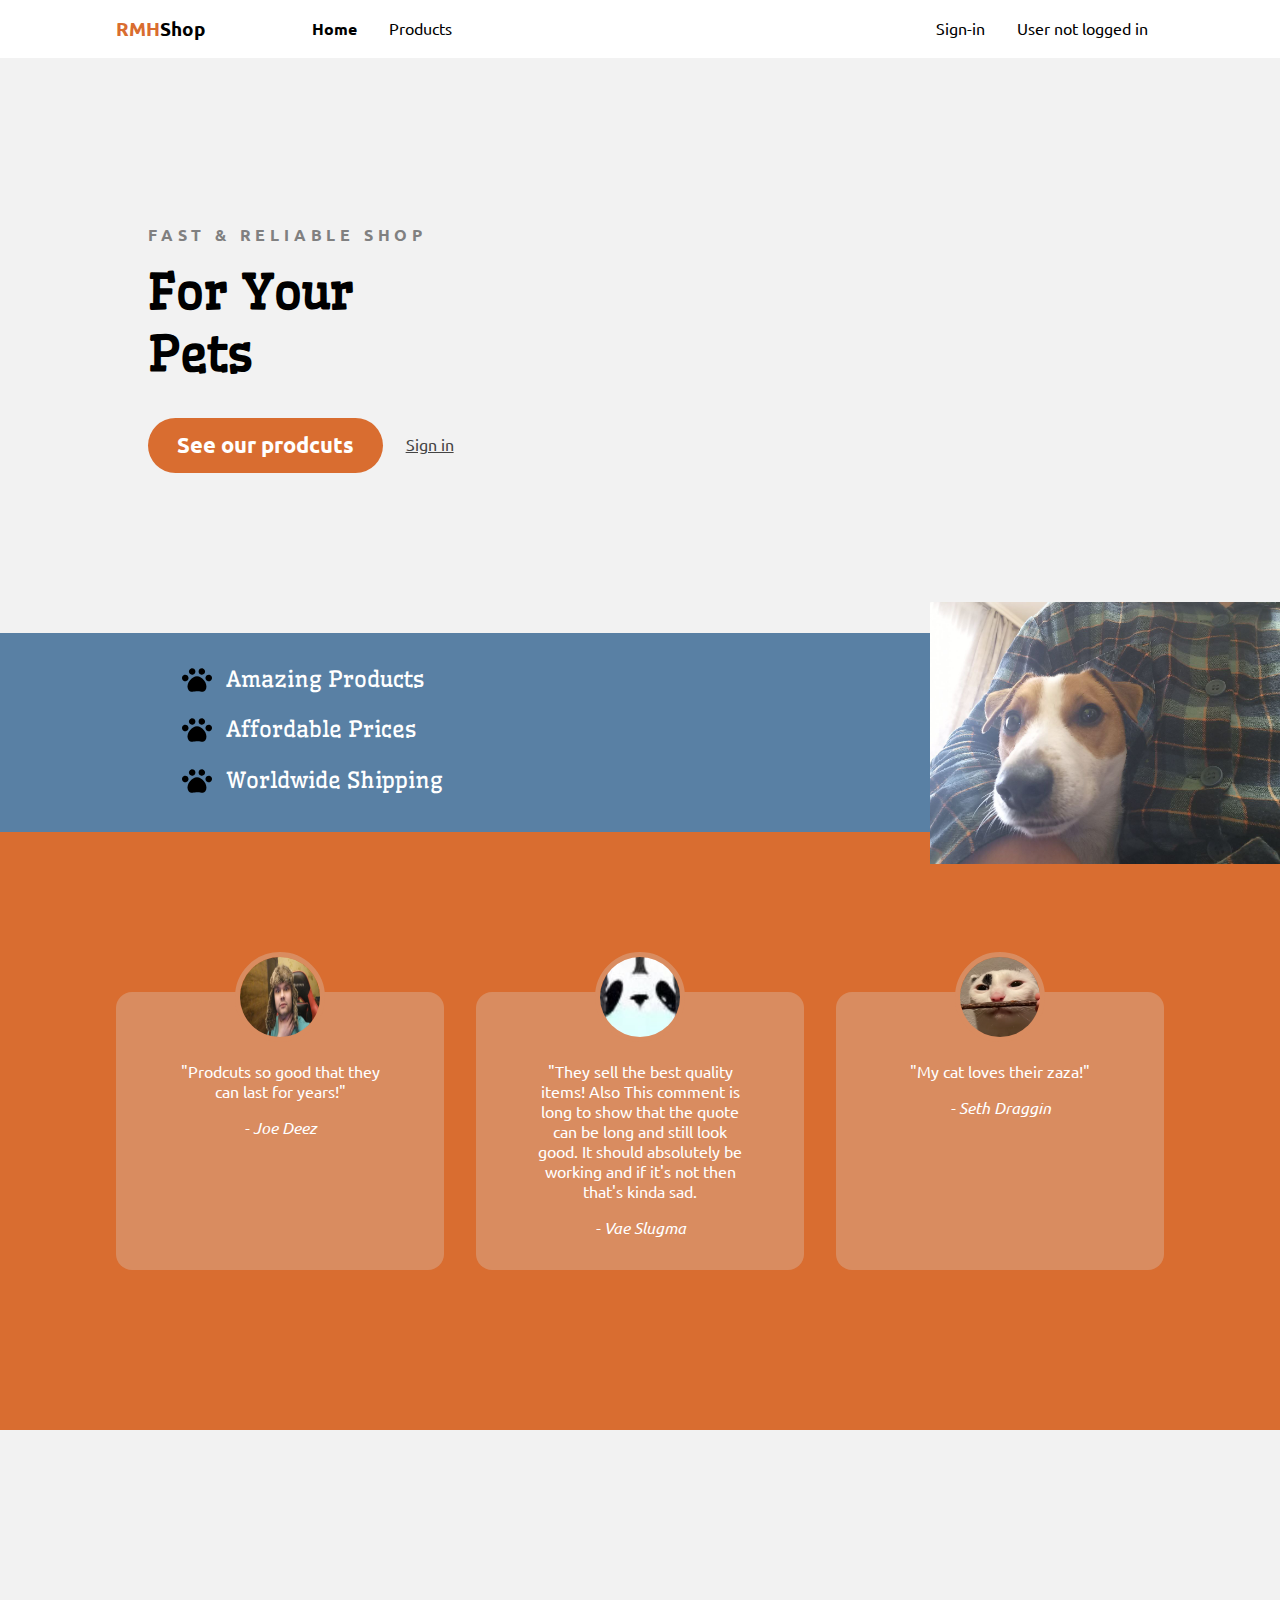
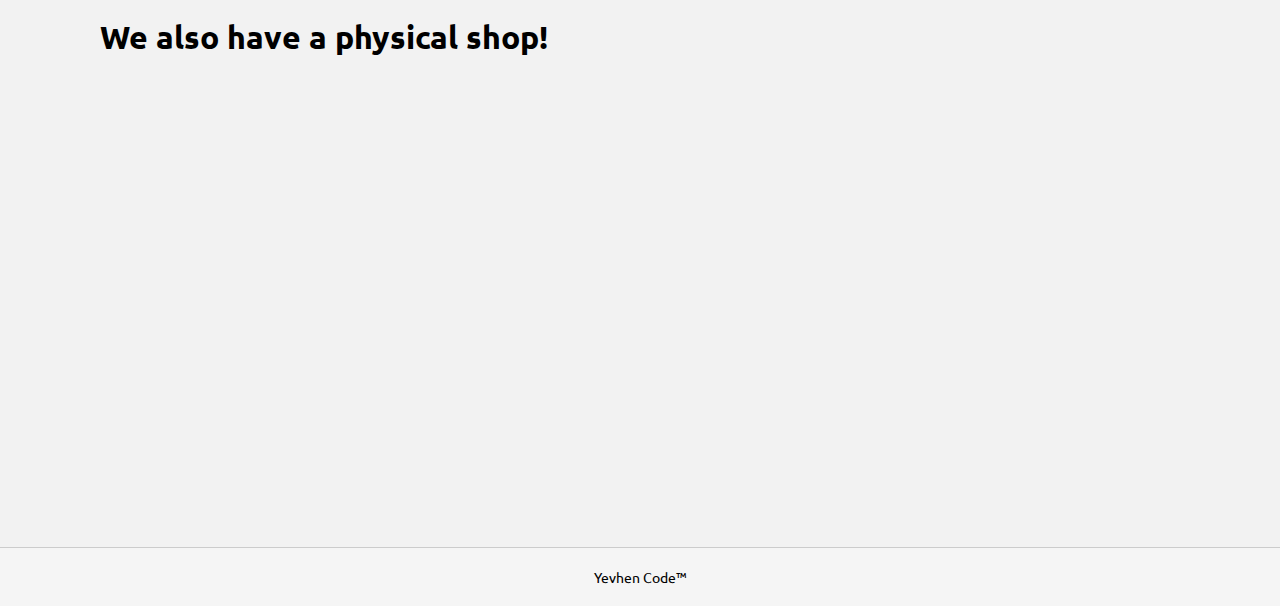
<file: index.html>
<!DOCTYPE html>
<html lang="en">
    <head>
        <meta charset="UTF-8">
        <meta http-equiv="X-UA-Compatible" content="IE=edge">
        <meta name="viewport" content="width=device-width, initial-scale=1.0">
        <title>Rmh shop</title>
        <link rel="stylesheet" href="css/main.css">
        <link rel="icon" type="image/x-icon" href="./images/favicon.ico">
    </head>

    <body>

        <div class="navbar">
            <div class="container">
                <a class="logo" href="index.html"><span>RMH</span>Shop</a>
                
                <img id="mobile-cta" class="mobile-menu" src="./images/menu.svg" alt="Open navigation">

                <nav>
                    <img id="mobile-exit" class="mobile-menu-exit" src="./images/exit.svg" alt="Close navigation">
                    <ul class="primary-nav">
                        <li class="current"><a href="index.html">Home</a></li>
                        <li><a href="products.html">Products</a></li>
                    </ul>

                    <ul class="secondary-nav">
                        <li><a href="sign-in.html">Sign-in</a></li>
                        <li><a href="userpage.html" id="userid">User not logged in</a></li>
                    </ul>

                </nav>
            </div>
        </div>

        <section class="hero">
            <div class="container">
                <div class="left-col">
                    <p class="subhead">Fast &amp; Reliable Shop</p>
                    <h1>For Your Pets</h1>

                    <div class="hero-cta">
                        <a href="products.html" class="primary-cta">See our prodcuts</a>
                        <a href="sign-in.html" class="secondary-cta">Sign in</a>
                    </div>
                </div>
            </div>
        </section>

        <section class="features-section">
            <div class="container">
                <ul class="features-list">
                    <li>Amazing Products</li>
                    <li>Affordable Prices</li>
                    <li>Worldwide Shipping</li>
                </ul>

                <img src="./images/Ronchik.jpg" alt="Beautiful dog">
            </div>
        </section>


        <section class="testimonials-section">
            <div class="container">
                <ul>
                    <li>
                        <img src="./images/Person1.jpg" alt="Person1">

                        <blockquote>"Prodcuts so good that they can last for years!"</blockquote>
                        <Cite>- Joe Deez</Cite>
                    </li>
                    <li>
                        <img src="./images/Person2.jpg" alt="Person2">

                        <blockquote>
                            "They sell the best quality items! Also This comment is long 
                            to show that the quote can be long and still look good.
                            It should absolutely be working and 
                            if it's not then that's kinda sad. 
                        </blockquote>
                        <Cite>- Vae Slugma</Cite>
                    </li>
                    <li>
                        <img src="./images/Person3.jpg" alt="Person3">

                        <blockquote>"My cat loves their zaza!"</blockquote>
                        <Cite>- Seth Draggin</Cite>
                    </li>
                </ul>
            </div>
        </section>

        <section class="location-section">
                <div class="container">
                    <div class="location-left">
                        <h2>We also have a physical shop!</h2>
                    </div>
                    <div class="location-rgiht">
                        <iframe src="https://www.google.com/maps/embed?pb=!1m18!1m12!1m3!1d2573.3626206134554!2d24.012248115863677!3d49.83564363935322!2m3!1f0!2f0!3f0!3m2!1i1024!2i768!4f13.1!3m3!1m2!1s0x473add7a31f0dccd%3A0x9869cc7025bc8e3f!2sLviv%20Polytechnic%20National%20University!5e0!3m2!1sen!2sua!4v1679761326433!5m2!1sen!2sua" width="600" height="450" 
                        style="border:0;" allowfullscreen="" loading="lazy" 
                        referrerpolicy="no-referrer-when-downgrade"></iframe>
                    </div>
                </div>
        </section>

        <div class="footer">
            <p>Yevhen Code™</p>
        </div>
          

        <script>
            if (localStorage.username != null) {
            document.getElementById("userid").innerHTML = localStorage.username;
            }
            </script>

        <script>
            const mobileBtn = document.getElementById('mobile-cta')
                nav = document.querySelector('nav');
                mobileBtnExit = document.getElementById('mobile-exit');

            mobileBtn.addEventListener('click', ()=> {
                nav.classList.add('menu-btn');
            })

            mobileBtnExit.addEventListener('click', ()=> {
                nav.classList.remove('menu-btn');
            })

        </script>

    </body>
</html>
</file>
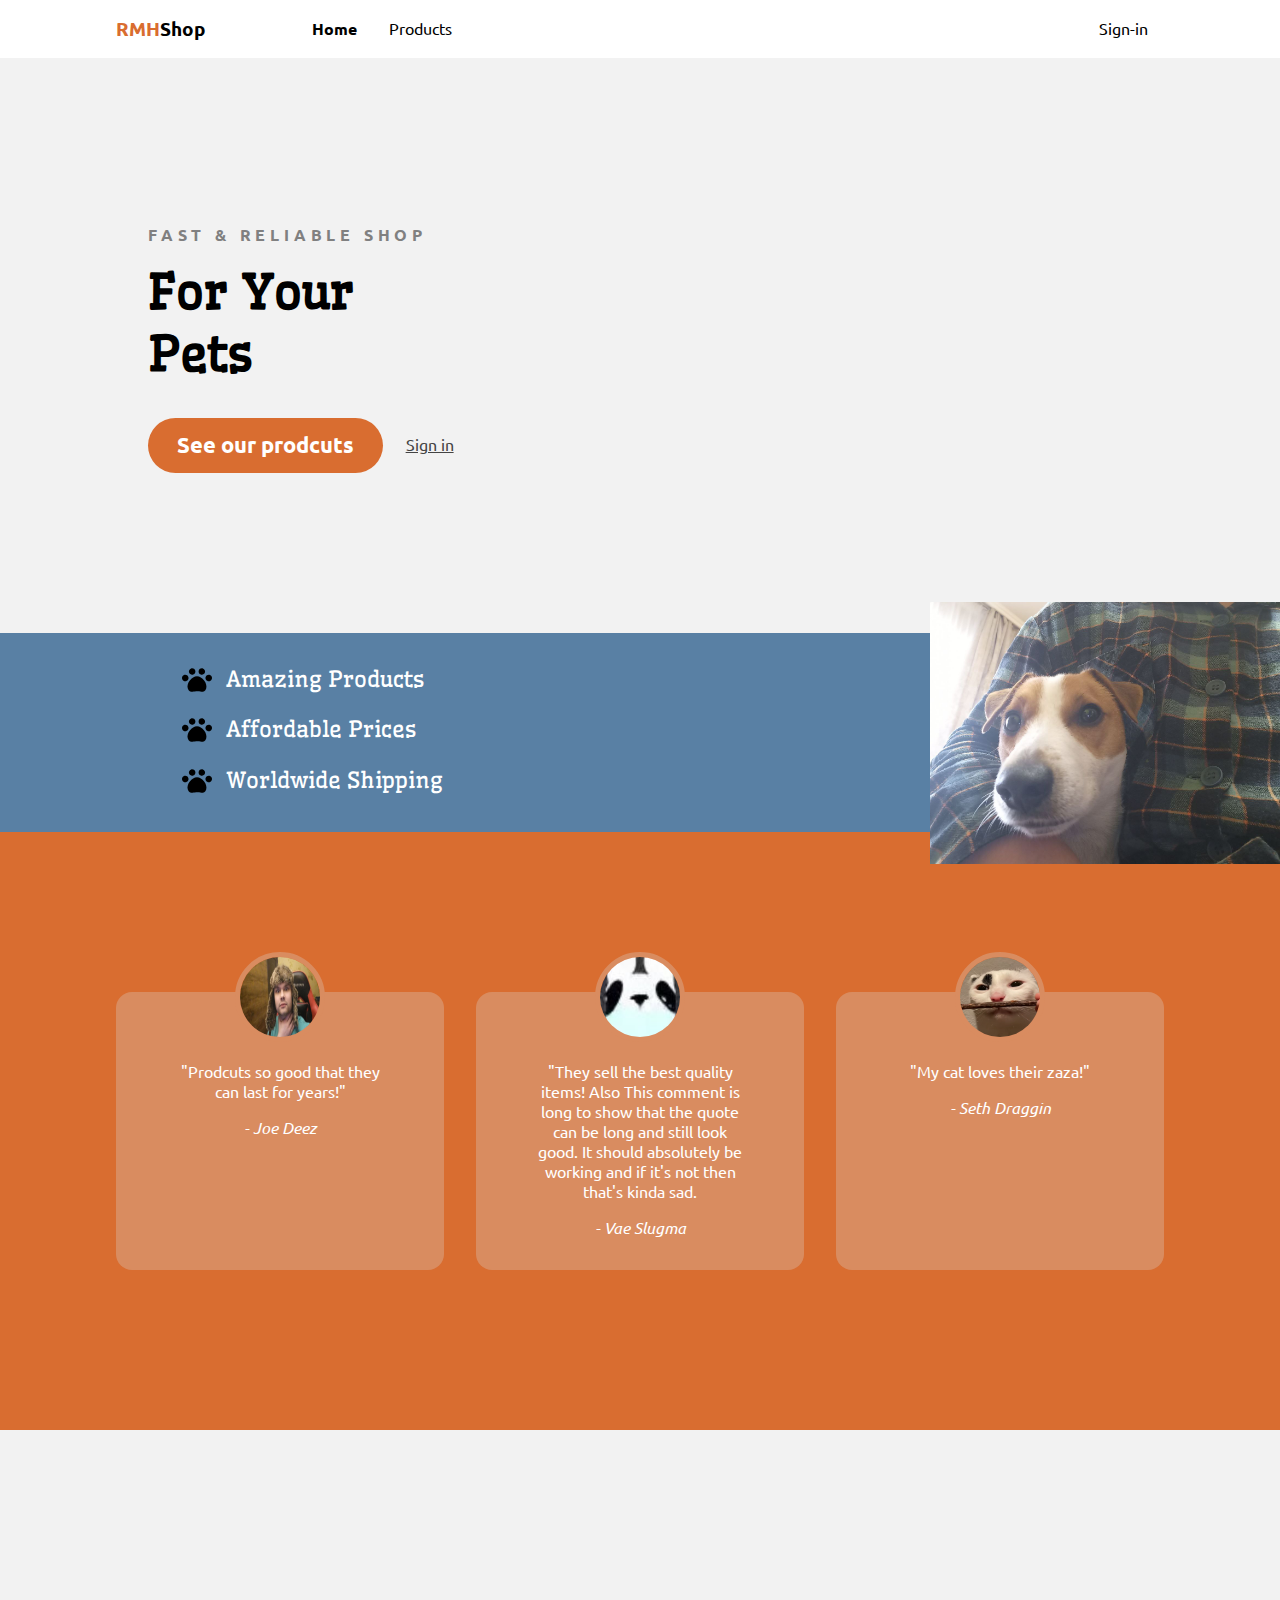
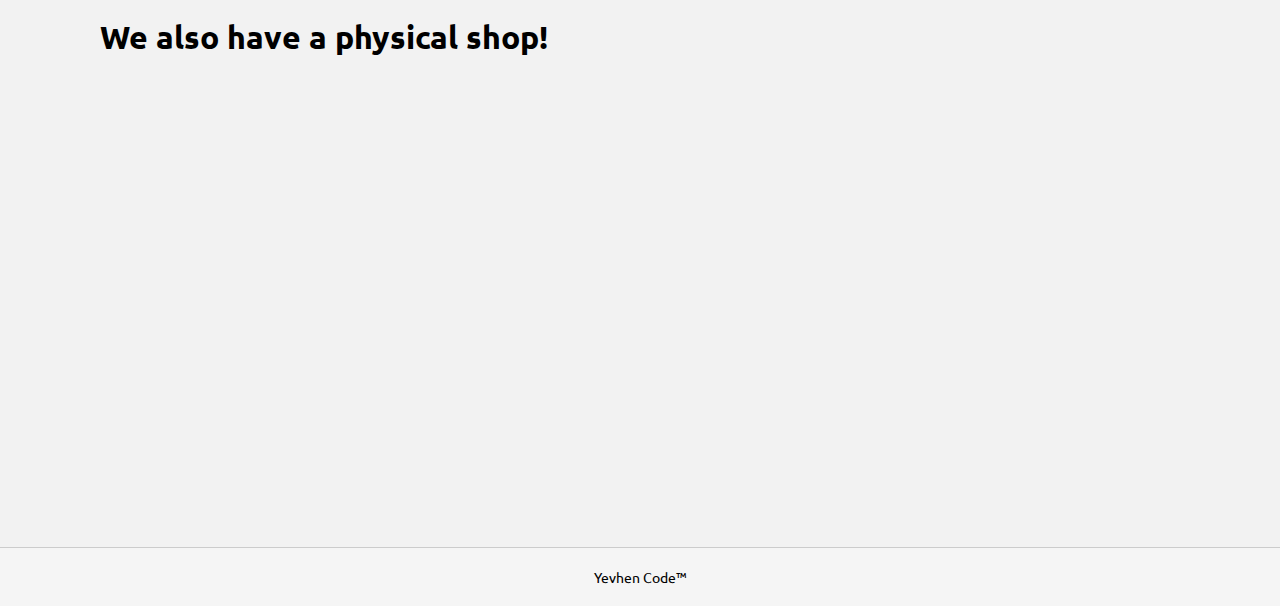
<file: html/index.html>
<!DOCTYPE html>
<html lang="en">
    <head>
        <meta charset="UTF-8">
        <meta http-equiv="X-UA-Compatible" content="IE=edge">
        <meta name="viewport" content="width=device-width, initial-scale=1.0">
        <title>Rmh shop</title>
        <link rel="stylesheet" href="../css/main.css">
    </head>

    <body>

        <div class="navbar">
            <div class="container">
                <a class="logo" href="main.html"><span>RMH</span>Shop</a>
                
                <img id="mobile-cta" class="mobile-menu" src="../images/menu.svg" alt="Open navigation">

                <nav>
                    <img id="mobile-exit" class="mobile-menu-exit" src="../images/exit.svg" alt="Close navigation">
                    <ul class="primary-nav">
                        <li class="current"><a href="main.html">Home</a></li>
                        <li><a href="products.html">Products</a></li>
                    </ul>

                    <ul class="secondary-nav">
                        <li><a href="sign-in.html">Sign-in</a></li>
                    </ul>

                </nav>
            </div>
        </div>

        <section class="hero">
            <div class="container">
                <div class="left-col">
                    <p class="subhead">Fast &amp; Reliable Shop</p>
                    <h1>For Your Pets</h1>

                    <div class="hero-cta">
                        <a href="products.html" class="primary-cta">See our prodcuts</a>
                        <a href="sign-in.html" class="secondary-cta">Sign in</a>
                    </div>
                </div>
            </div>
        </section>

        <section class="features-section">
            <div class="container">
                <ul class="features-list">
                    <li>Amazing Products</li>
                    <li>Affordable Prices</li>
                    <li>Worldwide Shipping</li>
                </ul>

                <img src="../images/Ronchik.jpg" alt="Beautiful dog">
            </div>
        </section>


        <section class="testimonials-section">
            <div class="container">
                <ul>
                    <li>
                        <img src="../images/Person1.jpg" alt="Person1">

                        <blockquote>"Prodcuts so good that they can last for years!"</blockquote>
                        <Cite>- Joe Deez</Cite>
                    </li>
                    <li>
                        <img src="../images/Person2.jpg" alt="Person2">

                        <blockquote>
                            "They sell the best quality items! Also This comment is long 
                            to show that the quote can be long and still look good.
                            It should absolutely be working and 
                            if it's not then that's kinda sad. 
                        </blockquote>
                        <Cite>- Vae Slugma</Cite>
                    </li>
                    <li>
                        <img src="../images/Person3.jpg" alt="Person3">

                        <blockquote>"My cat loves their zaza!"</blockquote>
                        <Cite>- Seth Draggin</Cite>
                    </li>
                </ul>
            </div>
        </section>

        <section class="location-section">
                <div class="container">
                    <div class="location-left">
                        <h2>We also have a physical shop!</h2>
                    </div>
                    <div class="location-rgiht">
                        <iframe src="https://www.google.com/maps/embed?pb=!1m18!1m12!1m3!1d2573.3626206134554!2d24.012248115863677!3d49.83564363935322!2m3!1f0!2f0!3f0!3m2!1i1024!2i768!4f13.1!3m3!1m2!1s0x473add7a31f0dccd%3A0x9869cc7025bc8e3f!2sLviv%20Polytechnic%20National%20University!5e0!3m2!1sen!2sua!4v1679761326433!5m2!1sen!2sua" width="600" height="450" 
                        style="border:0;" allowfullscreen="" loading="lazy" 
                        referrerpolicy="no-referrer-when-downgrade"></iframe>
                    </div>
                </div>
        </section>

        <div class="footer">
            <p>Yevhen Code™</p>
        </div>
          

        <script>
            const mobileBtn = document.getElementById('mobile-cta')
                nav = document.querySelector('nav');
                mobileBtnExit = document.getElementById('mobile-exit');

            mobileBtn.addEventListener('click', ()=> {
                nav.classList.add('menu-btn');
            })

            mobileBtnExit.addEventListener('click', ()=> {
                nav.classList.remove('menu-btn');
            })

        </script>

    </body>
</html>
</file>
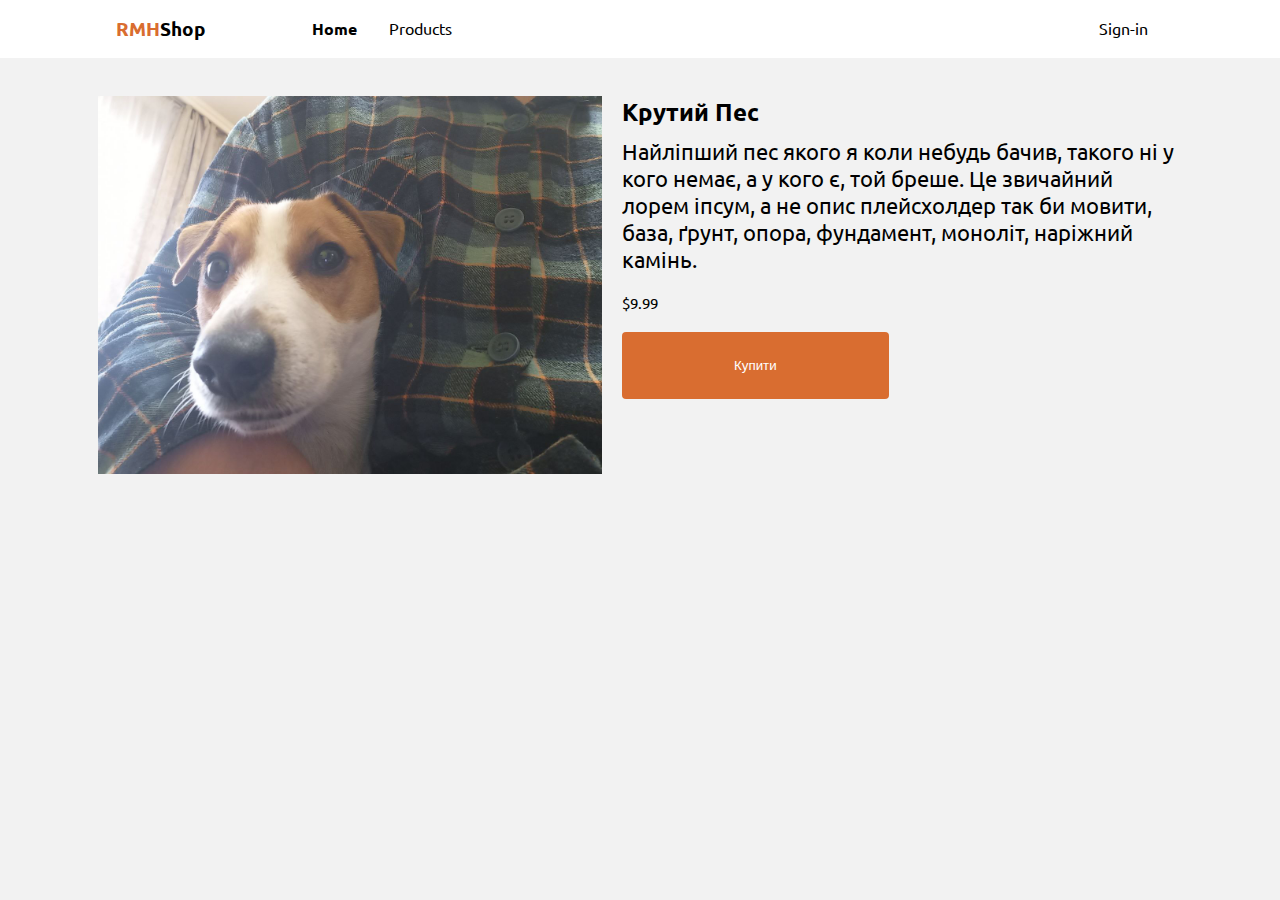
<file: product.html>
<!DOCTYPE html>
<html lang="en">
    <head>
        <meta charset="UTF-8">
        <meta http-equiv="X-UA-Compatible" content="IE=edge">
        <meta name="viewport" content="width=device-width, initial-scale=1.0">
        <title>Rmh shop</title>
        <link rel="stylesheet" href="css/product.css">
        <link rel="icon" type="image/x-icon" href="images/favicon.ico">
    </head>

    <body>

        <div class="navbar">
            <div class="container">
                <a class="logo" href="index.html"><span>RMH</span>Shop</a>
                
                <img id="mobile-cta" class="mobile-menu" src="./images/menu.svg" alt="Open navigation">

                <nav>
                    <img id="mobile-exit" class="mobile-menu-exit" src="./images/exit.svg" alt="Close navigation">
                    <ul class="primary-nav">
                        <li class="current"><a href="index.html">Home</a></li>
                        <li><a href="products.html">Products</a></li>
                    </ul>

                    <ul class="secondary-nav">
                        <li><a href="sign-in.html">Sign-in</a></li>
                    </ul>

                </nav>
            </div>
        </div>


        <div class="item-container">
            <div class="item-image">
              <img src="images/Ronchik.jpg" alt="Item image">
            </div>
            <div class="item-info">
              <h1 class="item-name">Крутий Пес</h1>
              <p class="item-description">
                Найліпший пес якого я коли небудь бачив,
                такого ні у кого немає, а у кого є,
                той бреше. Це звичайний лорем іпсум, а не опис
                плейсхолдер так би мовити, база, ґрунт,
                опора, фундамент, моноліт, наріжний камінь.
              </p>
              <p class="item-price">$9.99</p>
              <button class="item-add-to-cart">Купити</button>
            </div>
          </div>
          

        <script>
            const mobileBtn = document.getElementById('mobile-cta')
                nav = document.querySelector('nav');
                mobileBtnExit = document.getElementById('mobile-exit');

            mobileBtn.addEventListener('click', ()=> {
                nav.classList.add('menu-btn');
            })

            mobileBtnExit.addEventListener('click', ()=> {
                nav.classList.remove('menu-btn');
            })

        </script>

    </body>
</html>
</file>
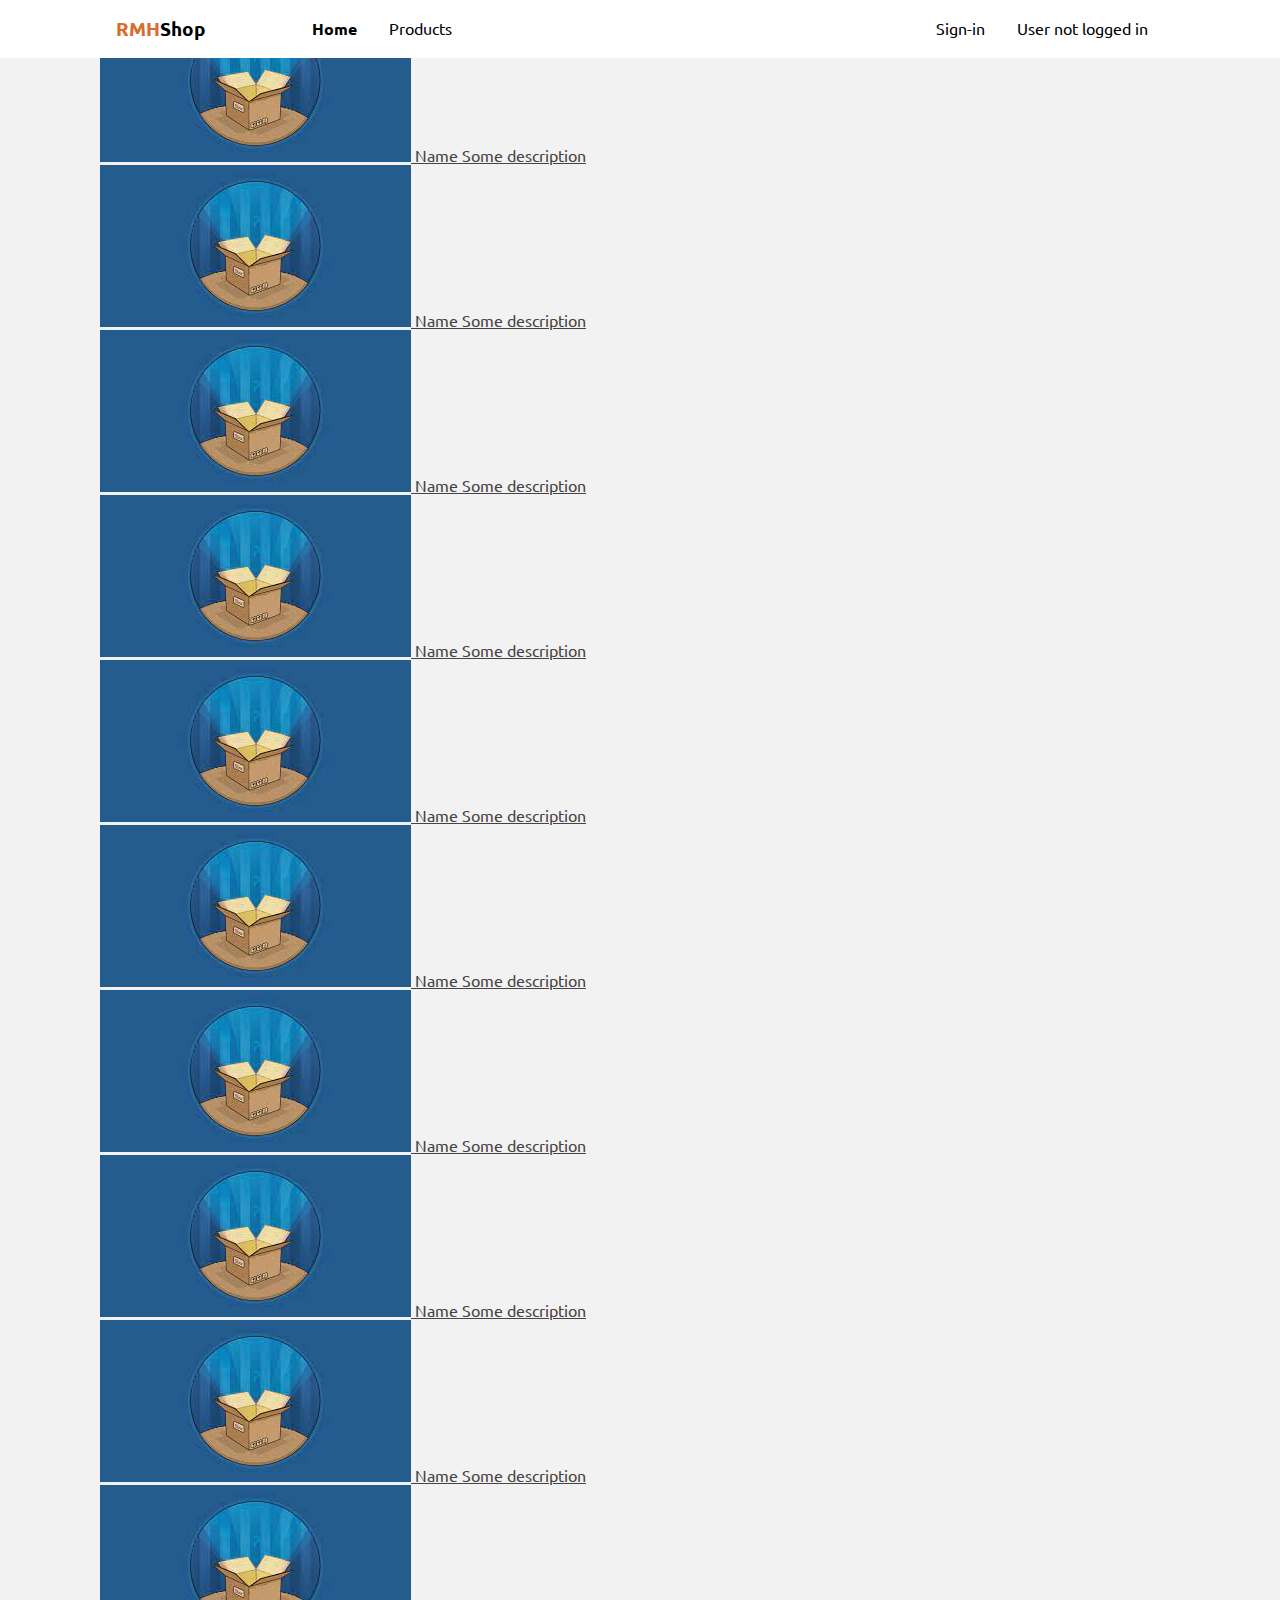
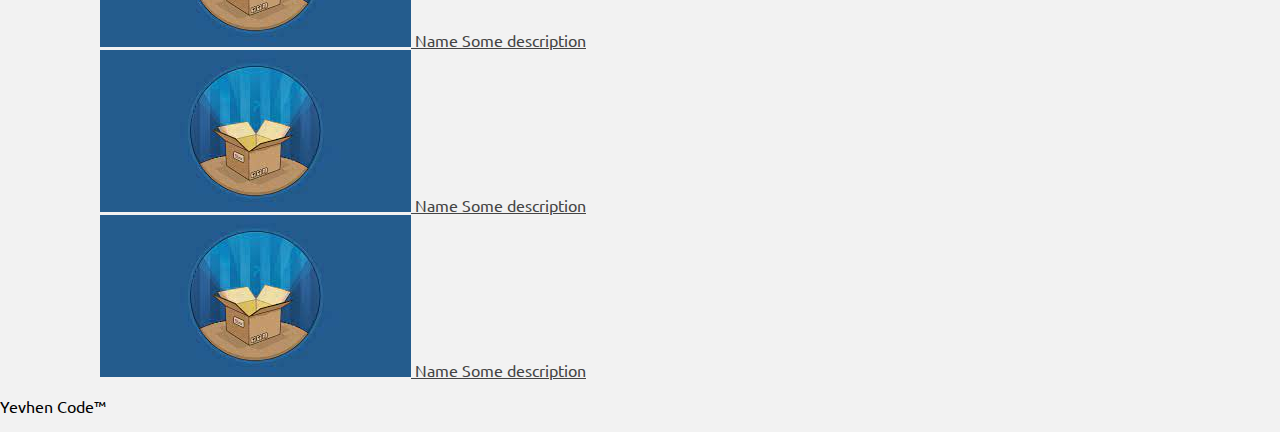
<file: products.html>
<!DOCTYPE html>
<html lang="en">
    <head>
        <meta charset="UTF-8">
        <meta http-equiv="X-UA-Compatible" content="IE=edge">
        <meta name="viewport" content="width=device-width, initial-scale=1.0">
        <title>Rmh shop</title>
        <link rel="stylesheet" href="css/products.css">
        <link rel="icon" type="image/x-icon" href="images/favicon.ico">
    </head>

    <body>

        <div class="navbar">
            <div class="container">
                <a class="logo" href="index.html"><span>RMH</span>Shop</a>
                
                <img id="mobile-cta" class="mobile-menu" src="./images/menu.svg" alt="Open navigation">

                <nav>
                    <img id="mobile-exit" class="mobile-menu-exit" src="./images/exit.svg" alt="Close navigation">
                    <ul class="primary-nav">
                        <li class="current"><a href="index.html">Home</a></li>
                        <li><a href="products.html">Products</a></li>
                    </ul>

                    <ul class="secondary-nav">
                        <li><a href="sign-in.html">Sign-in</a></li>
                        <li><a href="userpage.html" id="userid">User not logged in</a></li>
                    </ul>

                </nav>
            </div>
        </div>

        <section class="hero">
            <div class="container">
        
        
                <ul class="Products">

                    <li>
                        <a href="product.html" class="description">
                        <img src="images/Product.jpg" class="hero-img" alt="some cool product">
                        Name<span> Some description</span>
                    </a>
                    </li>

                    <li>
                        <a href="product.html" class="description">
                        <img src="images/Product.jpg" class="hero-img" alt="some cool product">
                        Name<span> Some description </span>
                    </a>
                    </li>

                    <li>
                        <a href="product.html" class="description">
                        <img src="images/Product.jpg" class="hero-img" alt="some cool product">
                        Name<span> Some description</span>
                    </a>
                    </li>

                    <li>
                        <a href="product.html" class="description">
                        <img src="images/Product.jpg" class="hero-img" alt="some cool product">
                        Name<span> Some description</span>
                    </a>
                    </li>

                    <li>
                        <a href="product.html" class="description">
                        <img src="images/Product.jpg" class="hero-img" alt="some cool product">
                        Name<span> Some description </span>
                    </a>
                    </li>

                    <li>
                        <a href="product.html" class="description">
                        <img src="images/Product.jpg" class="hero-img" alt="some cool product">
                        Name<span> Some description</span>
                    </a>
                    </li>

                    <li>
                        <a href="product.html" class="description">
                        <img src="images/Product.jpg" class="hero-img" alt="some cool product">
                        Name<span> Some description</span>
                    </a>
                    </li>

                    <li>
                        <a href="product.html" class="description">
                        <img src="images/Product.jpg" class="hero-img" alt="some cool product">
                        Name<span> Some description </span>
                    </a>
                    </li>

                    <li>
                        <a href="product.html" class="description">
                        <img src="images/Product.jpg" class="hero-img" alt="some cool product">
                        Name<span> Some description</span>
                    </a>
                    </li>

                    <li>
                        <a href="product.html" class="description">
                        <img src="images/Product.jpg" class="hero-img" alt="some cool product">
                        Name<span> Some description</span>
                    </a>
                    </li>

                    <li>
                        <a href="product.html" class="description">
                        <img src="images/Product.jpg" class="hero-img" alt="some cool product">
                        Name<span> Some description </span>
                    </a>
                    </li>

                    <li>
                        <a href="product.html" class="description">
                        <img src="images/Product.jpg" class="hero-img" alt="some cool product">
                        Name<span> Some description</span>
                    </a>
                    </li>

            </div>
        </section>

        <div class="footer">
            <p>Yevhen Code™</p>
        </div>

        <script>
            if (localStorage.username != null) {
            document.getElementById("userid").innerHTML = localStorage.username;
            }
            </script>

        <script>
            const mobileBtn = document.getElementById('mobile-cta')
                nav = document.querySelector('nav');
                mobileBtnExit = document.getElementById('mobile-exit');

            mobileBtn.addEventListener('click', ()=> {
                nav.classList.add('menu-btn');
            })

            mobileBtnExit.addEventListener('click', ()=> {
                nav.classList.remove('menu-btn');
            })

        </script>

    </body>
</html>
</file>
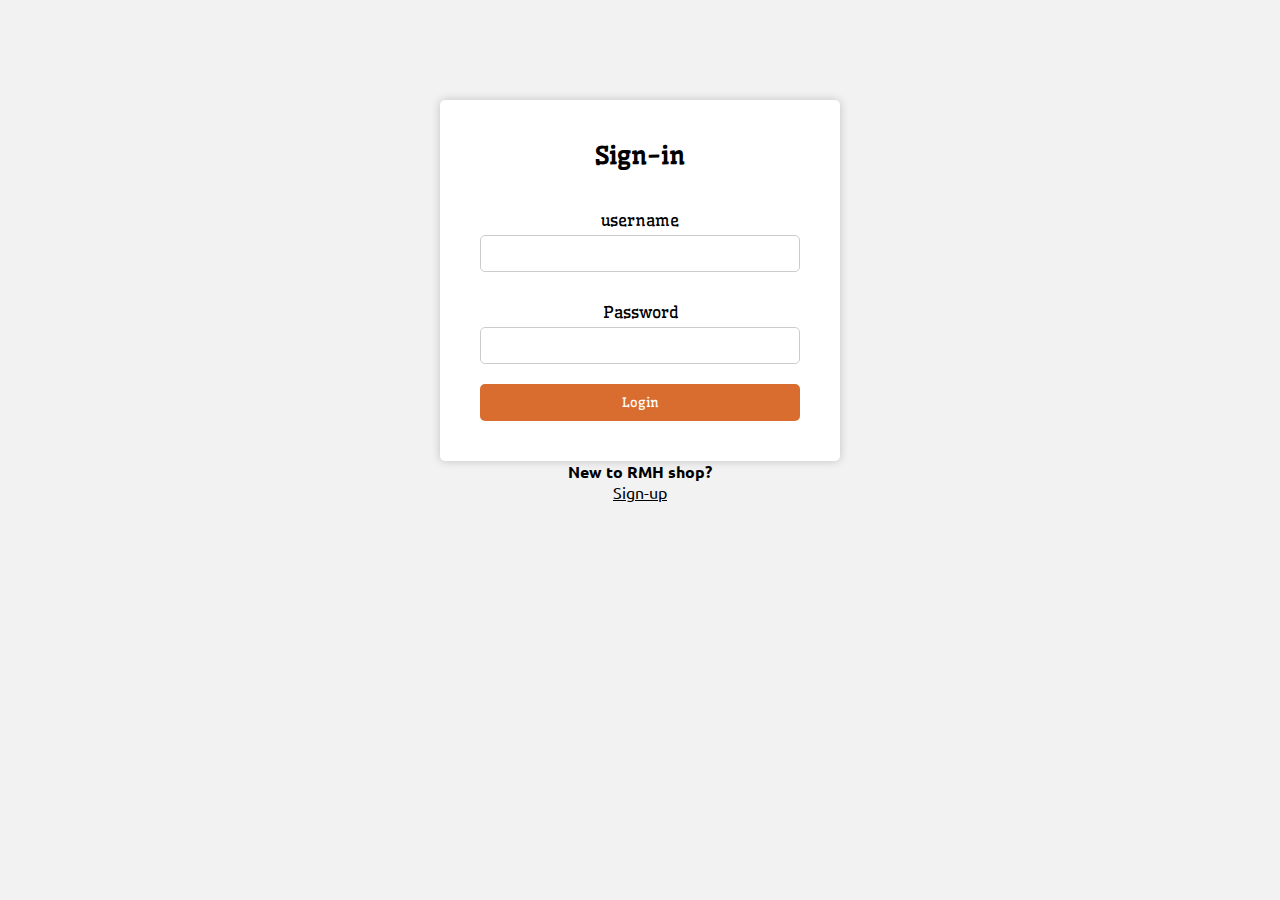
<file: sign-in.html>
<!DOCTYPE html>
<html>

<head>
	<title>Login Page</title>
	<link rel="stylesheet" href="css/sign-in.css">
	<link rel="icon" type="image/x-icon" href="images/favicon.ico">
	<script src="js/login1.js" defer> </script>
</head>

<body>
	<div class="container">
		<h2>Sign-in</h2>
		<form>
			<label for="username">username</label>
			<input type="text" id="username" name="username" required>
			
			<label for="password">Password</label>
			<input type="password" id="password" name="password" required>
			
			<input type="submit" id ="login1" value="Login">
		</form>
	</div>

    <div class="additional">
        <h4 class="new">
            New to RMH shop?
        </h4>

        <a class="test" href="sign-up.html">
            Sign-up
        </a>
    </div>

</body>
</html>
</file>
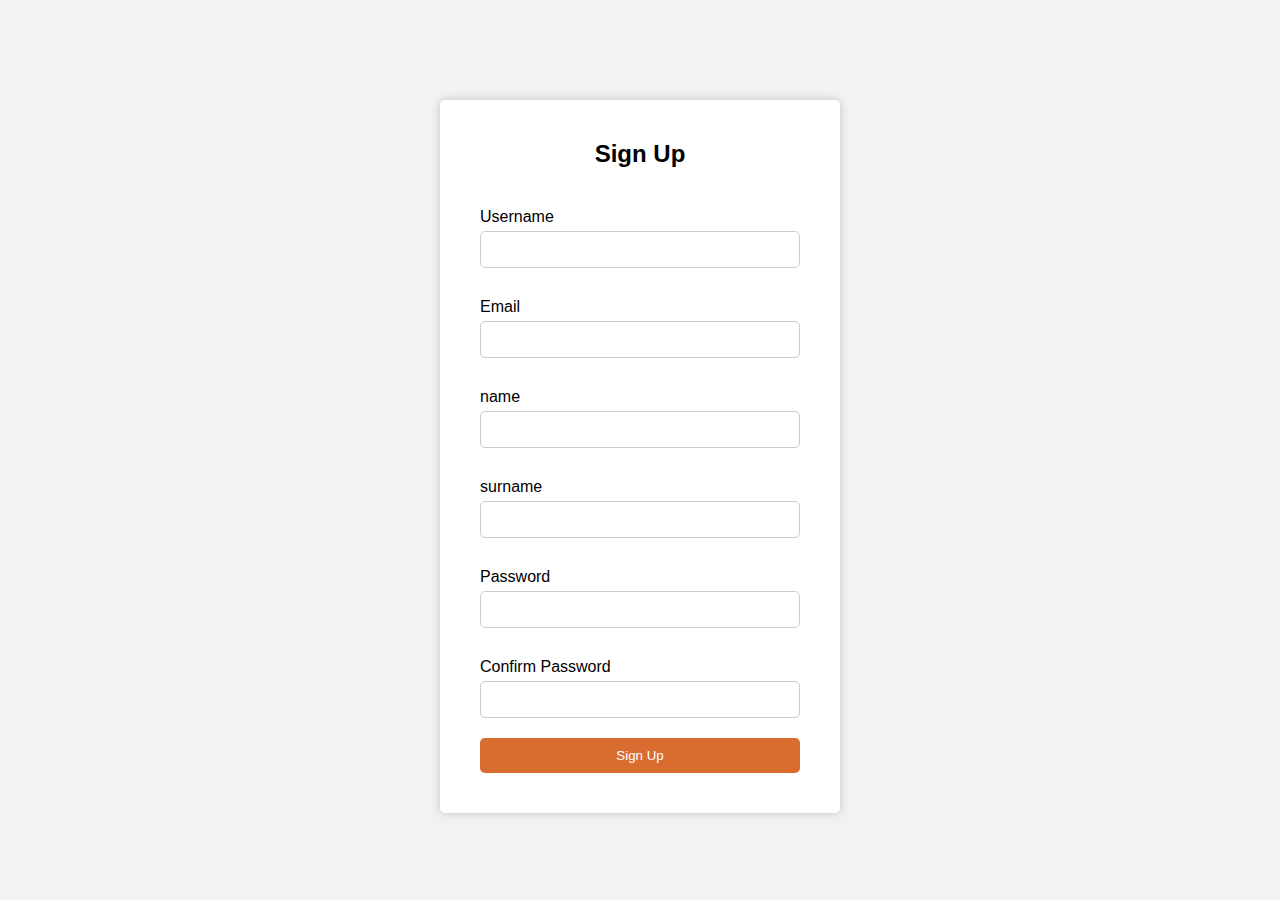
<file: sign-up.html>
<!DOCTYPE html>
<html>
<head>
	<script src="js/reg.js" defer></script>
	<title>Sign Up Page</title>
	<link rel="stylesheet" href="css/sign-up.css">
	<link rel="icon" type="image/x-icon" href="images/favicon.ico">
</head>
<body>
	<div class="container">
		<h2>Sign Up</h2>
		<form>
			<label for="username">Username</label>
			<input type="text" id="username" name="username" required>
			
			<label for="email">Email</label>
			<input type="email" id="email" name="email" required>

			<label for="name">name</label>
			<input type="name" id="name" name="name" required>

			<label for="surname">surname</label>
			<input type="surname" id="surname" name="surname" required>
			
			<label for="password">Password</label>
			<input type="password" id="password" name="password" required>
			
			<label for="confirm_password">Confirm Password</label>
			<input type="password" id="confirm_password" name="confirm_password" required>
			
			<input id="regis" type="submit" value="Sign Up">
		</form>
	</div>
</body>
</html>
</file>
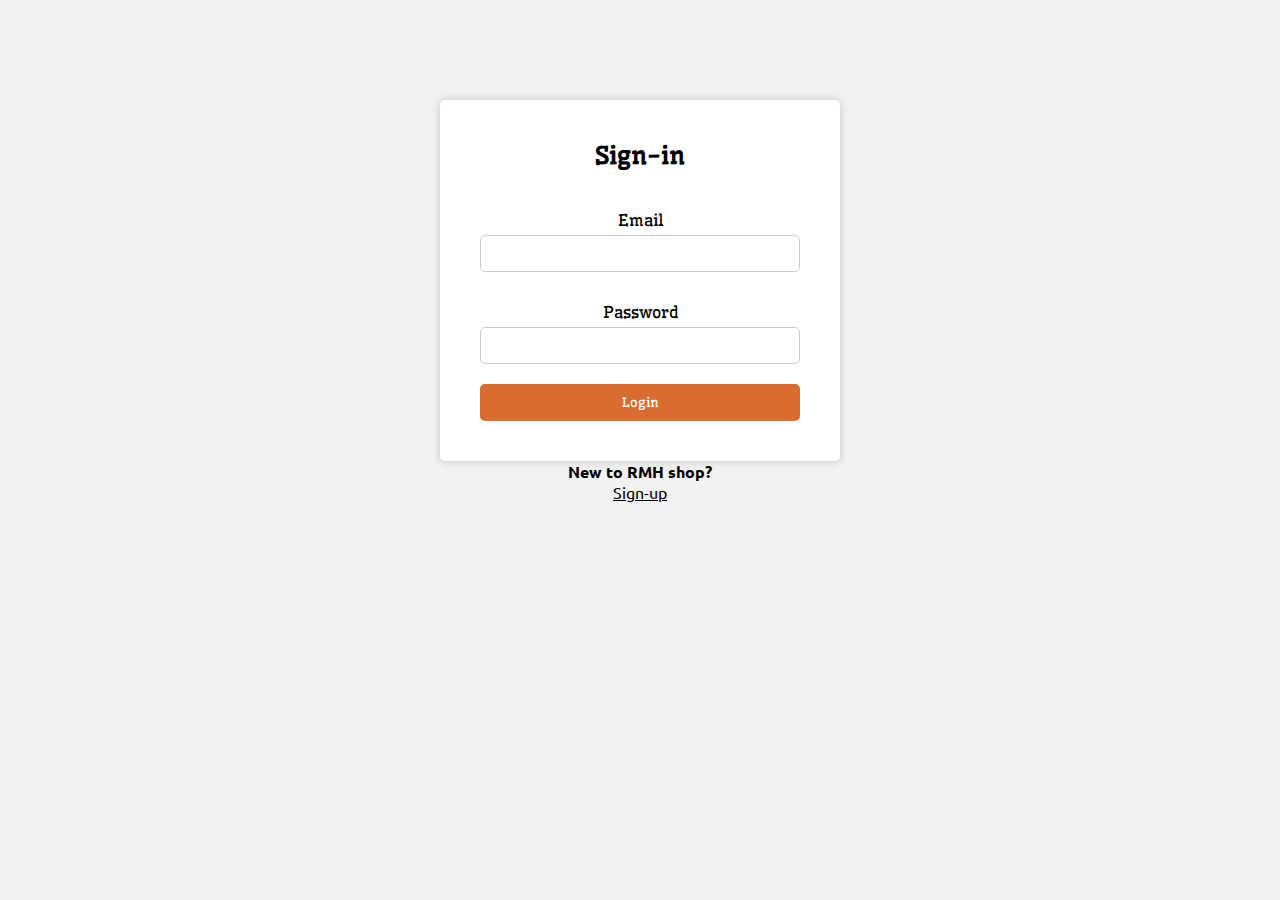
<file: html/sign-in.html>
<html>

<head>
	<title>Login Page</title>
	<link rel="stylesheet" href="../css/sign-in.css">
</head>

<body>
	<div class="container">
		<h2>Sign-in</h2>
		<form>
			<label for="username">Email</label>
			<input type="text" id="emal" name="emal" required>
			
			<label for="password">Password</label>
			<input type="password" id="password" name="password" required>
			
			<input type="submit" value="Login">
		</form>
	</div>

    <div class="additional">
        <h4 class="new">
            New to RMH shop?
        </h4>

        <a class="test" href="..//html/sign-up.html">
            Sign-up
        </a>
    </div>

</body>
</html>
</file>
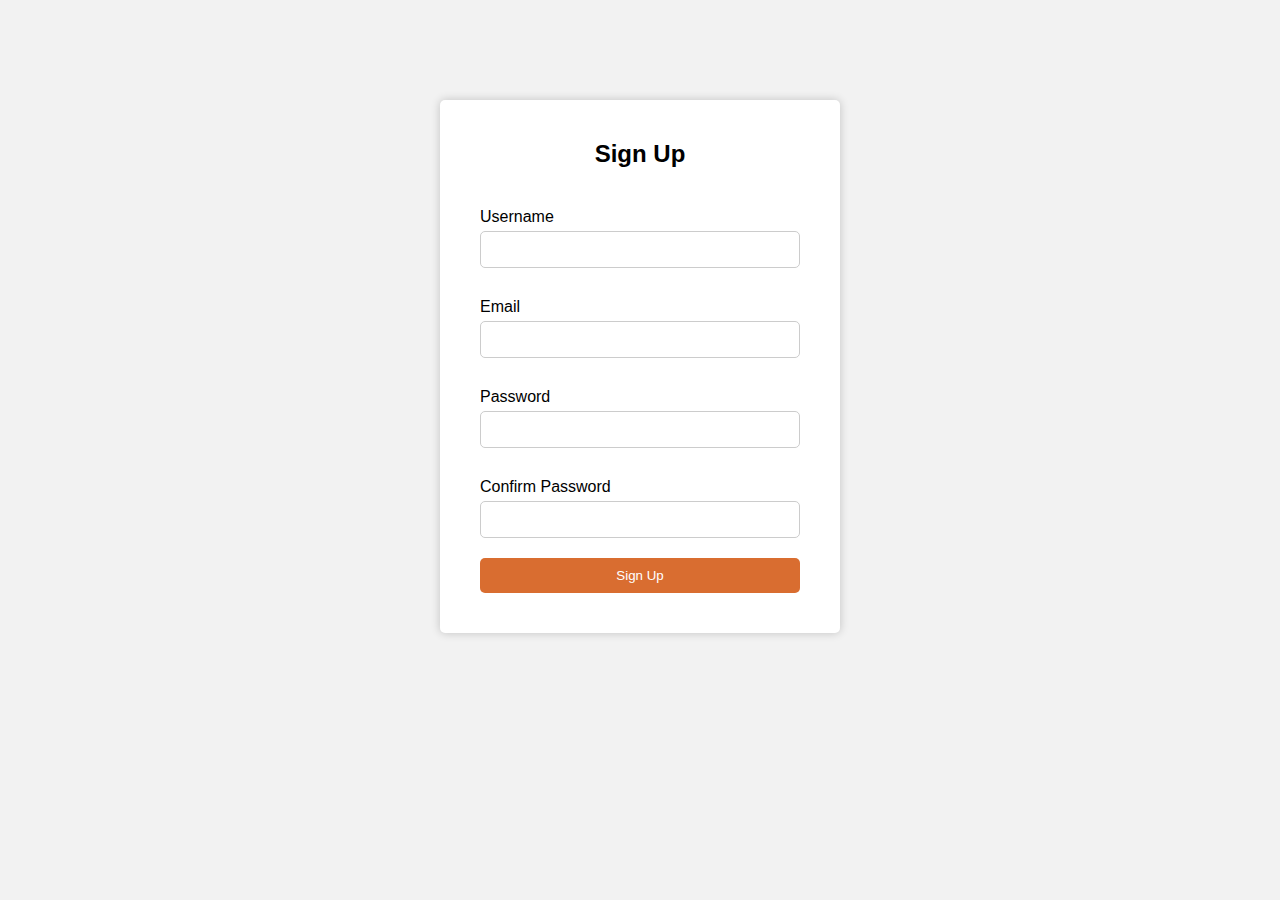
<file: html/sign-up.html>
<html>
<head>
	<title>Sign Up Page</title>
	<link rel="stylesheet" href="../css/sign-up.css">
</head>
<body>
	<div class="container">
		<h2>Sign Up</h2>
		<form>
			<label for="username">Username</label>
			<input type="text" id="username" name="username" required>
			
			<label for="email">Email</label>
			<input type="email" id="email" name="email" required>
			
			<label for="password">Password</label>
			<input type="password" id="password" name="password" required>
			
			<label for="confirm_password">Confirm Password</label>
			<input type="password" id="confirm_password" name="confirm_password" required>
			
			<input type="submit" value="Sign Up">
		</form>
	</div>
</body>
</html>
</file>
<file: css/main.css>
@import url("https://fonts.googleapis.com/css2?family=Roboto&family=Ubuntu:ital@1&display=swap");
@import url("https://fonts.googleapis.com/css2?family=Roboto&family=Ubuntu:ital@1&family=Wellfleet&display=swap");
:root {
  --primary-color: #D96D30;
}

body {
  background: #F2F2F2;
  margin: 0;
  font-family: "Ubuntu";
}

.navbar {
  z-index: 998;
  position: fixed;
  width: 100%;
  background: White;
  padding: 1em;
}
.navbar .logo {
  text-decoration: none;
  font-weight: 700;
  color: #000;
  font-size: 1.2em;
}
.navbar .logo span {
  color: var(--primary-color);
}
.navbar nav {
  display: none;
}
.navbar .container {
  display: flex;
  place-content: space-between;
}
.navbar .mobile-menu {
  cursor: pointer;
  margin-right: 2em;
}

a {
  color: #444444;
}

ul {
  list-style-type: none;
  margin: 0;
  padding: 0;
}

section {
  padding: 5em 2em;
}

.hero {
  text-align: center;
}

h1 {
  font-family: Wellfleet;
}

.left-col .subhead {
  text-transform: uppercase;
  font-weight: bold;
  color: gray;
  letter-spacing: 0.3em;
}
.left-col h1 {
  font-size: 2.5em;
  line-height: 1.3em;
  margin-top: 0.2em;
}
.left-col .primary-cta {
  background: var(--primary-color);
  color: white;
  text-decoration: none;
  padding: 0.6em 1.3em;
  font-size: 1.4em;
  border-radius: 5em;
  font-weight: bold;
  display: inline-block;
}
.left-col .secondary-cta {
  display: block;
  margin-top: 1em;
}

.features-section {
  background: #5980A4;
  color: white;
  padding-top: 2em;
  padding-bottom: 1em;
}

ul.features-list {
  margin: 0;
  padding-left: 0.1em;
  display: grid;
}
ul.features-list li {
  font-size: 1.1em;
  margin-bottom: 1em;
  margin-left: 2em;
  position: relative;
  font-family: Wellfleet;
}
ul.features-list li:before {
  content: "";
  left: -2em;
  position: absolute;
  width: 20px;
  height: 20px;
  background-image: url("../images/paw.svg");
  background-size: contain;
  margin-right: 0.5em;
}

.features-section img {
  display: none;
}

.testimonials-section {
  background: var(--primary-color);
  color: white;
}
.testimonials-section ul li {
  background: #D98C60;
  text-align: center;
  padding: 2em 1em;
  width: 80%;
  margin: 0 auto 5em auto;
  border-radius: 1em;
}
.testimonials-section ul li img {
  width: 5em;
  height: 5em;
  border: 5px solid #D98C60;
  border-radius: 50%;
  margin-top: -4.5em;
}

h2 {
  font-size: 2em;
}

iframe {
  width: 100%;
  height: 300px;
}

nav.menu-btn {
  display: block;
}

nav {
  position: fixed;
  z-index: 999;
  width: 40%;
  right: 0;
  top: 0;
  background: #5980A4;
  height: 100vh;
  padding: 1em;
}
nav ul.primary-nav {
  margin-top: 5em;
}
nav li a {
  color: white;
  text-decoration: none;
  display: block;
  padding: 0.5em;
  font-size: 1.3em;
  text-align: right;
}
nav li:hover {
  font-weight: bold;
}

.mobile-menu-exit {
  float: right;
  margin: 0.5em;
  cursor: pointer;
}

.footer {
  background-color: #f5f5f5;
  border-top: 1px solid #ccc;
  padding: 20px;
  text-align: center;
  font-size: 14px;
}
.footer p {
  margin: 0;
}

@media only screen and (min-width: 768px) {
  .secondary-nav {
    margin-right: 2em;
  }
  .mobile-menu, .mobile-menu-exit {
    display: none;
  }
  .navbar .container {
    display: grid;
    grid-template-columns: 180px auto;
    justify-content: unset;
  }
  .navbar nav {
    display: flex;
    justify-content: space-between;
    background: none;
    position: unset;
    height: auto;
    width: 100%;
    padding: 0;
  }
  .navbar nav ul {
    display: flex;
  }
  .navbar nav a {
    color: black;
    font-size: 1em;
    padding: 0.1em 1em;
  }
  .navbar nav ul.primary-nav {
    margin: 0;
  }
  .navbar nav li.current a {
    font-weight: bold;
  }
}
@media only screen and (min-width: 1167px) {
  .container {
    width: 1080px;
    margin: 0 auto;
  }
  section {
    padding: 10em 4em;
  }
  .hero .container {
    display: flex;
    justify-content: space-between;
    text-align: left;
  }
  .hero .container .left-col {
    margin: 3em 3em 0 3em;
  }
  .hero .container .left-col h1 {
    font-size: 3em;
    width: 90%;
  }
  .hero-img {
    width: 30%;
    margin-right: 8em;
  }
  .hero-cta {
    display: flex;
  }
  .primary-cta {
    margin-right: 1em;
  }
  ul.features-list {
    display: block;
    margin-left: 5em;
  }
  ul.features-list li {
    font-size: 1.4em;
  }
  ul.features-list li:before {
    width: 30px;
    height: 30px;
  }
  .features-section {
    position: relative;
  }
  .features-section img {
    display: block;
    position: absolute;
    right: 0;
    width: 350px;
    bottom: -2em;
  }
  .testimonials-section ul {
    display: flex;
  }
  .testimonials-section ul li {
    margin: 0 1em;
  }
}/*# sourceMappingURL=main.css.map */
</file>
<file: css/product.css>
@import url("https://fonts.googleapis.com/css2?family=Roboto&family=Ubuntu:ital@1&display=swap");
@import url("https://fonts.googleapis.com/css2?family=Roboto&family=Ubuntu:ital@1&family=Wellfleet&display=swap");
:root {
  --primary-color: #D96D30;
}

body {
  background: #F2F2F2;
  margin: 0;
  font-family: "Ubuntu";
}

.navbar {
  z-index: 998;
  position: fixed;
  width: 100%;
  background: White;
  padding: 1em;
}
.navbar .logo {
  text-decoration: none;
  font-weight: 700;
  color: #000;
  font-size: 1.2em;
}
.navbar .logo span {
  color: var(--primary-color);
}
.navbar nav {
  display: none;
}
.navbar .container {
  display: flex;
  place-content: space-between;
}
.navbar .mobile-menu {
  cursor: pointer;
  margin-right: 2em;
}

a {
  color: #444444;
}

ul {
  list-style-type: none;
  margin: 0;
  padding: 0;
}

nav.menu-btn {
  display: block;
}

nav {
  position: fixed;
  z-index: 999;
  width: 40%;
  right: 0;
  top: 0;
  background: #5980A4;
  height: 100vh;
  padding: 1em;
}
nav ul.primary-nav {
  margin-top: 5em;
}
nav li a {
  color: white;
  text-decoration: none;
  display: block;
  padding: 0.5em;
  font-size: 1.3em;
  text-align: right;
}
nav li:hover {
  font-weight: bold;
}

.mobile-menu-exit {
  float: right;
  margin: 0.5em;
  cursor: pointer;
}

.item-container {
  padding-left: 5em;
  padding-right: 5em;
  padding-top: 6em;
  display: flex;
  justify-content: center;
  align-items: flex-start;
}
.item-container .item-image {
  max-width: 45%;
  margin-right: 20px;
  min-width: 15em;
}
.item-container .item-image img {
  max-width: 100%;
}
.item-container .item-info {
  max-width: 50%;
}
.item-container .item-info .item-name {
  font-size: 24px;
  margin-top: 0;
  margin-bottom: 10px;
}
.item-container .item-info .item-description {
  margin-top: 0;
  font-size: 1.4em;
  margin-bottom: 20px;
}
.item-container .item-info .item-price {
  font-size: 15px;
  margin-bottom: 20px;
}
.item-container .item-info .item-add-to-cart {
  display: inline-block;
  padding: 10px 20px;
  background-color: #D96D30;
  color: #fff;
  border: none;
  border-radius: 4px;
  cursor: pointer;
  transition: background-color 0.3s ease;
  min-width: 10em;
  max-width: 20em;
  width: 100%;
  min-height: 5em;
  max-height: 10em;
  height: 100%;
}
.item-container .item-info .item-add-to-cart:hover {
  background-color: #0062cc;
}

@media only screen and (min-width: 768px) {
  .secondary-nav {
    margin-right: 2em;
  }
  .mobile-menu, .mobile-menu-exit {
    display: none;
  }
  .navbar .container {
    display: grid;
    grid-template-columns: 180px auto;
    justify-content: unset;
  }
  .navbar nav {
    display: flex;
    justify-content: space-between;
    background: none;
    position: unset;
    height: auto;
    width: 100%;
    padding: 0;
  }
  .navbar nav ul {
    display: flex;
  }
  .navbar nav a {
    color: black;
    font-size: 1em;
    padding: 0.1em 1em;
  }
  .navbar nav ul.primary-nav {
    margin: 0;
  }
  .navbar nav li.current a {
    font-weight: bold;
  }
}
@media only screen and (min-width: 1167px) {
  .container {
    width: 1080px;
    margin: 0 auto;
  }
}/*# sourceMappingURL=product.css.map */
</file>
<file: css/products.css>
@import url("https://fonts.googleapis.com/css2?family=Roboto&family=Ubuntu:ital@1&display=swap");
@import url("https://fonts.googleapis.com/css2?family=Roboto&family=Ubuntu:ital@1&family=Wellfleet&display=swap");
:root {
  --primary-color: #D96D30;
}

body {
  background: #F2F2F2;
  margin: 0;
  font-family: "Ubuntu";
}

.navbar {
  z-index: 998;
  position: fixed;
  width: 100%;
  background: White;
  padding: 1em;
}
.navbar .logo {
  text-decoration: none;
  font-weight: 700;
  color: #000;
  font-size: 1.2em;
}
.navbar .logo span {
  color: var(--primary-color);
}
.navbar nav {
  display: none;
}
.navbar .container {
  display: flex;
  place-content: space-between;
}
.navbar .mobile-menu {
  cursor: pointer;
  margin-right: 2em;
}

a {
  color: #444444;
}

ul {
  list-style-type: none;
  margin: 0;
  padding: 0;
}

nav.menu-btn {
  display: block;
}

nav {
  position: fixed;
  z-index: 999;
  width: 40%;
  right: 0;
  top: 0;
  background: #5980A4;
  height: 100vh;
  padding: 1em;
}
nav ul.primary-nav {
  margin-top: 5em;
}
nav li a {
  color: white;
  text-decoration: none;
  display: block;
  padding: 0.5em;
  font-size: 1.3em;
  text-align: right;
}
nav li:hover {
  font-weight: bold;
}

.mobile-menu-exit {
  float: right;
  margin: 0.5em;
  cursor: pointer;
}

@media only screen and (min-width: 768px) {
  .secondary-nav {
    margin-right: 2em;
  }
  .mobile-menu, .mobile-menu-exit {
    display: none;
  }
  .navbar .container {
    display: grid;
    grid-template-columns: 180px auto;
    justify-content: unset;
  }
  .navbar nav {
    display: flex;
    justify-content: space-between;
    background: none;
    position: unset;
    height: auto;
    width: 100%;
    padding: 0;
  }
  .navbar nav ul {
    display: flex;
  }
  .navbar nav a {
    color: black;
    font-size: 1em;
    padding: 0.1em 1em;
  }
  .navbar nav ul.primary-nav {
    margin: 0;
  }
  .navbar nav li.current a {
    font-weight: bold;
  }
}
@media only screen and (min-width: 1167px) {
  .container {
    width: 1080px;
    margin: 0 auto;
  }
}/*# sourceMappingURL=products.css.map */
</file>
<file: css/sign-in.css>
@import url("https://fonts.googleapis.com/css2?family=Roboto&family=Ubuntu:ital@1&display=swap");
@import url("https://fonts.googleapis.com/css2?family=Roboto&family=Ubuntu:ital@1&family=Wellfleet&display=swap");
* {
  margin: 0;
  padding: 0;
  box-sizing: border-box;
}

body {
  text-align: center;
  background-color: #f2f2f2;
}

.container {
  font-family: Wellfleet;
  max-width: 400px;
  margin: 0 auto;
  margin-top: 100px;
  padding: 40px;
  background-color: #fff;
  border-radius: 5px;
  box-shadow: 0 0 10px rgba(0, 0, 0, 0.2);
}

h2 {
  text-align: center;
  margin-bottom: 30px;
}

form {
  display: flex;
  flex-direction: column;
}

label {
  margin-top: 10px;
}

input[type=text],
input[type=password] {
  padding: 10px;
  margin-top: 5px;
  margin-bottom: 20px;
  border-radius: 5px;
  border: 1px solid #ccc;
}

input[type=submit] {
  font-family: Wellfleet;
  background-color: #D96D30;
  color: #fff;
  padding: 10px;
  border: none;
  border-radius: 5px;
  cursor: pointer;
}

.additional {
  display: block;
  font-family: Ubuntu;
  text-align: center;
  margin: 1em, auto, 1em, auto;
}

.test {
  color: black;
  font-size: 1em;
  padding: 0.1em 1em;
  text-align: center;
}/*# sourceMappingURL=sign-in.css.map */
</file>
<file: css/sign-up.css>
* {
  margin: 0;
  padding: 0;
  box-sizing: border-box;
}

body {
  background-color: #f2f2f2;
  font-family: Arial, sans-serif;
}

.container {
  max-width: 400px;
  margin: 0 auto;
  margin-top: 100px;
  padding: 40px;
  background-color: #fff;
  border-radius: 5px;
  box-shadow: 0 0 10px rgba(0, 0, 0, 0.2);
}

h2 {
  text-align: center;
  margin-bottom: 30px;
}

form {
  display: flex;
  flex-direction: column;
}

label {
  margin-top: 10px;
}

input[type=text],
input[type=email],
input[type=name],
input[type=surname],
input[type=password] {
  padding: 10px;
  margin-top: 5px;
  margin-bottom: 20px;
  border-radius: 5px;
  border: 1px solid #ccc;
}

input[type=submit] {
  background-color: #D96D30;
  color: #fff;
  padding: 10px;
  border: none;
  border-radius: 5px;
  cursor: pointer;
}

input[type=submit]:hover {
  background-color: #D96D30;
}/*# sourceMappingURL=sign-up.css.map */
</file>
